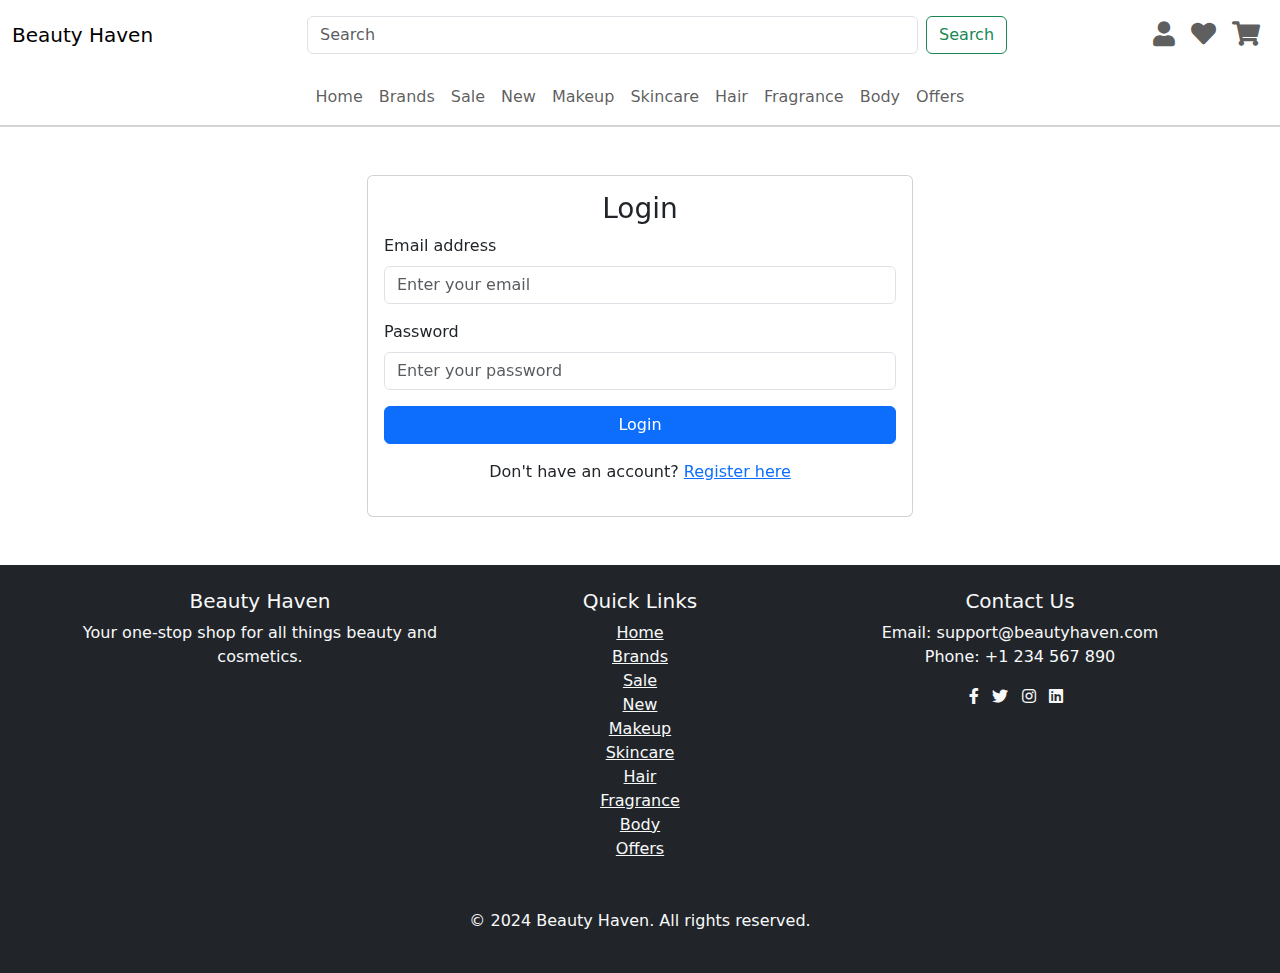
<file: auth.html>
<!DOCTYPE html>
<html lang="en">
<head>
    <meta charset="UTF-8">
    <meta name="viewport" content="width=device-width, initial-scale=1.0">
    <title>Login and Register - JazairGlam</title>
    <link href="https://cdn.jsdelivr.net/npm/bootstrap@5.3.0/dist/css/bootstrap.min.css" rel="stylesheet">
    <link href="https://cdnjs.cloudflare.com/ajax/libs/font-awesome/5.15.4/css/all.min.css" rel="stylesheet">
    <link rel="stylesheet" href="style.css">
</head>
<body>
    <div id="navbar-container"></div>

    <div class="container py-5">
        <div class="row justify-content-center">
            <div class="col-md-6">
                <div id="auth-container" class="card">
                    <div class="card-body">
                        <div id="login-form">
                            <h3 class="card-title text-center">Login</h3>
                            <form>
                                <div class="mb-3">
                                    <label for="loginEmail" class="form-label">Email address</label>
                                    <input type="email" class="form-control" id="loginEmail" placeholder="Enter your email">
                                </div>
                                <div class="mb-3">
                                    <label for="loginPassword" class="form-label">Password</label>
                                    <input type="password" class="form-control" id="loginPassword" placeholder="Enter your password">
                                </div>
                                <button type="submit" class="btn btn-primary w-100">Login</button>
                            </form>
                            <p class="mt-3 text-center">
                                Don't have an account? <a href="#" id="show-register">Register here</a>
                            </p>
                        </div>
                        <div id="register-form" class="d-none">
                            <h3 class="card-title text-center">Register</h3>
                            <form>
                                <div class="mb-3">
                                    <label for="registerName" class="form-label">Full Name</label>
                                    <input type="text" class="form-control" id="registerName" placeholder="Enter your full name">
                                </div>
                                <div class="mb-3">
                                    <label for="registerEmail" class="form-label">Email address</label>
                                    <input type="email" class="form-control" id="registerEmail" placeholder="Enter your email">
                                </div>
                                <div class="mb-3">
                                    <label for="registerPassword" class="form-label">Password</label>
                                    <input type="password" class="form-control" id="registerPassword" placeholder="Enter your password">
                                </div>
                                <div class="mb-3">
                                    <label for="confirmPassword" class="form-label">Confirm Password</label>
                                    <input type="password" class="form-control" id="confirmPassword" placeholder="Confirm your password">
                                </div>
                                <button type="submit" class="btn btn-primary w-100">Register</button>
                            </form>
                            <p class="mt-3 text-center">
                                Already have an account? <a href="#" id="show-login">Login here</a>
                            </p>
                        </div>
                    </div>
                </div>
            </div>
        </div>
    </div>

    <div id="footer-container"></div>

    <script src="https://code.jquery.com/jquery-3.6.0.min.js"></script>
    <script src="https://cdn.jsdelivr.net/npm/@popperjs/core@2.11.6/dist/umd/popper.min.js"></script>
    <script src="https://cdn.jsdelivr.net/npm/bootstrap@5.3.0/dist/js/bootstrap.min.js"></script>
    <script src="script.js"></script>
</body>
</html>
</file>
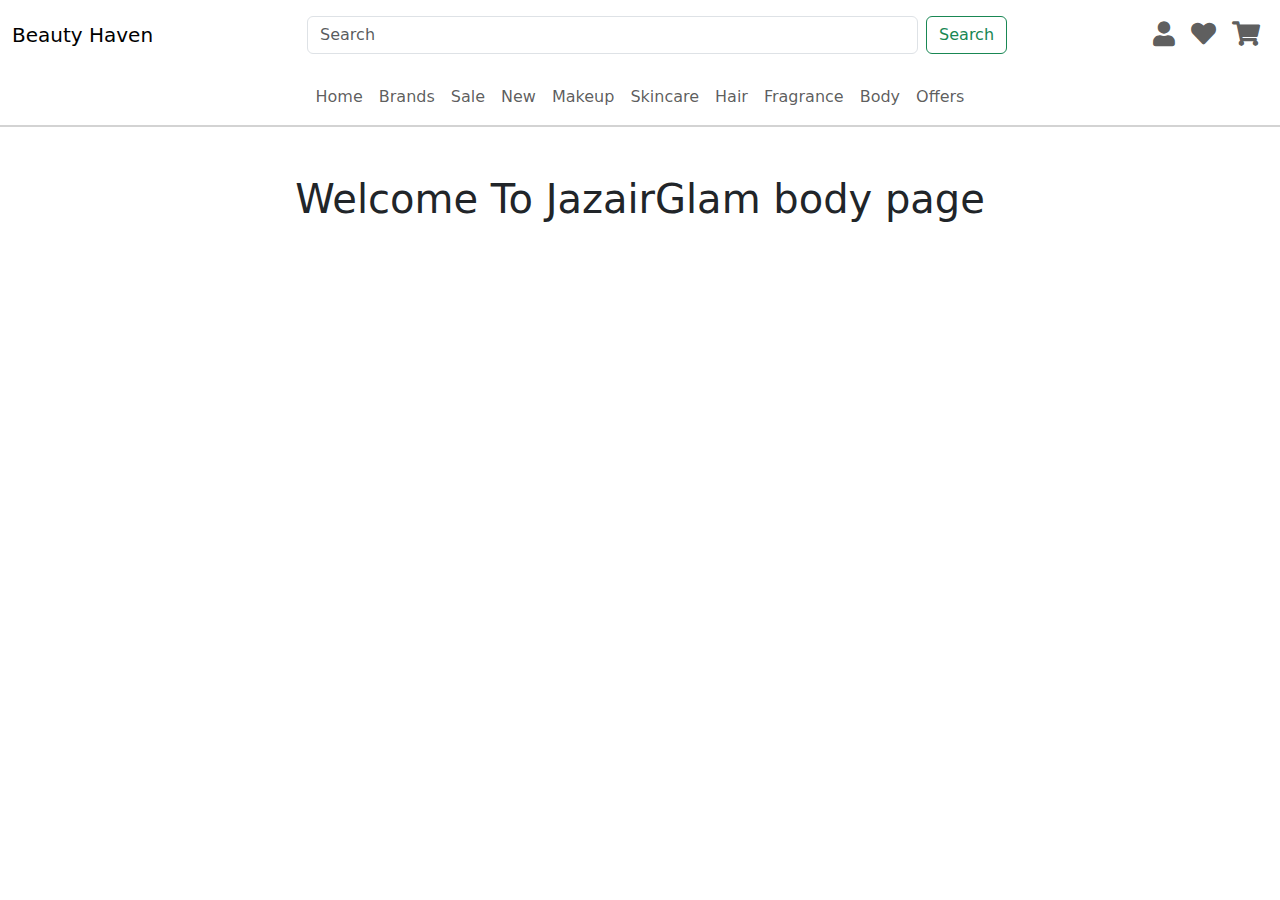
<file: body.html>
<!DOCTYPE html>
<html lang="en">
<head>
    <meta charset="UTF-8">
    <meta name="viewport" content="width=device-width, initial-scale=1.0">
    <title>JazairGlam</title>
    <link href="https://cdn.jsdelivr.net/npm/bootstrap@5.3.0/dist/css/bootstrap.min.css" rel="stylesheet">
    <!-- Font Awesome -->
    <link href="https://cdnjs.cloudflare.com/ajax/libs/font-awesome/5.15.4/css/all.min.css" rel="stylesheet">
    <link rel="stylesheet" href="style.css">
</head>
<body>

    <div id="navbar-container"></div>
    
    <div class="container text-center py-5">
        <h1>Welcome To JazairGlam body page</h1>
    </div>

    <script src="https://cdn.jsdelivr.net/npm/@popperjs/core@2.11.6/dist/umd/popper.min.js"></script>
    <script src="https://cdn.jsdelivr.net/npm/bootstrap@5.3.0/dist/js/bootstrap.min.js"></script>
    <script src="script.js"></script>
</body>
</html>
</file>
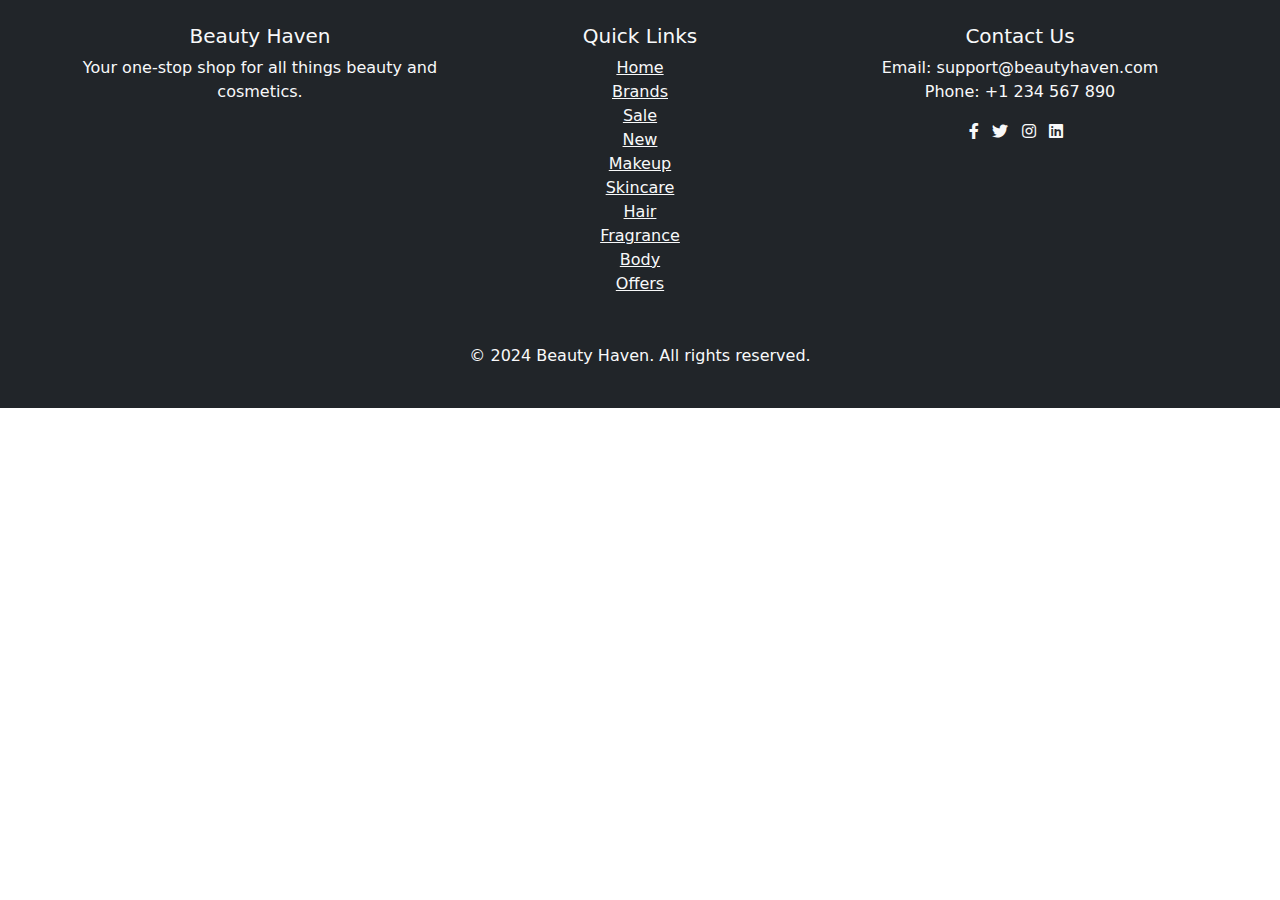
<file: footer.html>
<!DOCTYPE html>
<html lang="en">
<head>
    <meta charset="UTF-8">
    <meta name="viewport" content="width=device-width, initial-scale=1.0">
    <title>Footer</title>
    <link href="https://cdn.jsdelivr.net/npm/bootstrap@5.3.0/dist/css/bootstrap.min.css" rel="stylesheet">
    <link href="https://cdnjs.cloudflare.com/ajax/libs/font-awesome/5.15.4/css/all.min.css" rel="stylesheet">
</head>
<body>
    <footer class="bg-dark text-light py-4">
        <div class="container text-center">
            <div class="row">
                <div class="col-md-4 mb-3">
                    <h5>Beauty Haven</h5>
                    <p>Your one-stop shop for all things beauty and cosmetics.</p>
                </div>
                <div class="col-md-4 mb-3">
                    <h5>Quick Links</h5>
                    <ul class="list-unstyled">
                        <li><a href="./index.html" class="text-light">Home</a></li>
                        <li><a href="./brands.html" class="text-light">Brands</a></li>
                        <li><a href="./sale.html" class="text-light">Sale</a></li>
                        <li><a href="./new.html" class="text-light">New</a></li>
                        <li><a href="./makeup.html" class="text-light">Makeup</a></li>
                        <li><a href="./skincare.html" class="text-light">Skincare</a></li>
                        <li><a href="./hair.html" class="text-light">Hair</a></li>
                        <li><a href="./fragrance.html" class="text-light">Fragrance</a></li>
                        <li><a href="./body.html" class="text-light">Body</a></li>
                        <li><a href="./offers.html" class="text-light">Offers</a></li>
                    </ul>
                </div>
                <div class="col-md-4 mb-3">
                    <h5>Contact Us</h5>
                    <p>Email: support@beautyhaven.com<br>Phone: +1 234 567 890</p>
                    <div>
                        <a href="#" class="text-light me-2"><i class="fab fa-facebook-f"></i></a>
                        <a href="#" class="text-light me-2"><i class="fab fa-twitter"></i></a>
                        <a href="#" class="text-light me-2"><i class="fab fa-instagram"></i></a>
                        <a href="#" class="text-light me-2"><i class="fab fa-linkedin"></i></a>
                    </div>
                </div>
            </div>
            <div class="text-center mt-3">
                <p>&copy; 2024 Beauty Haven. All rights reserved.</p>
            </div>
        </div>
    </footer>

</body>
</html>
</file>
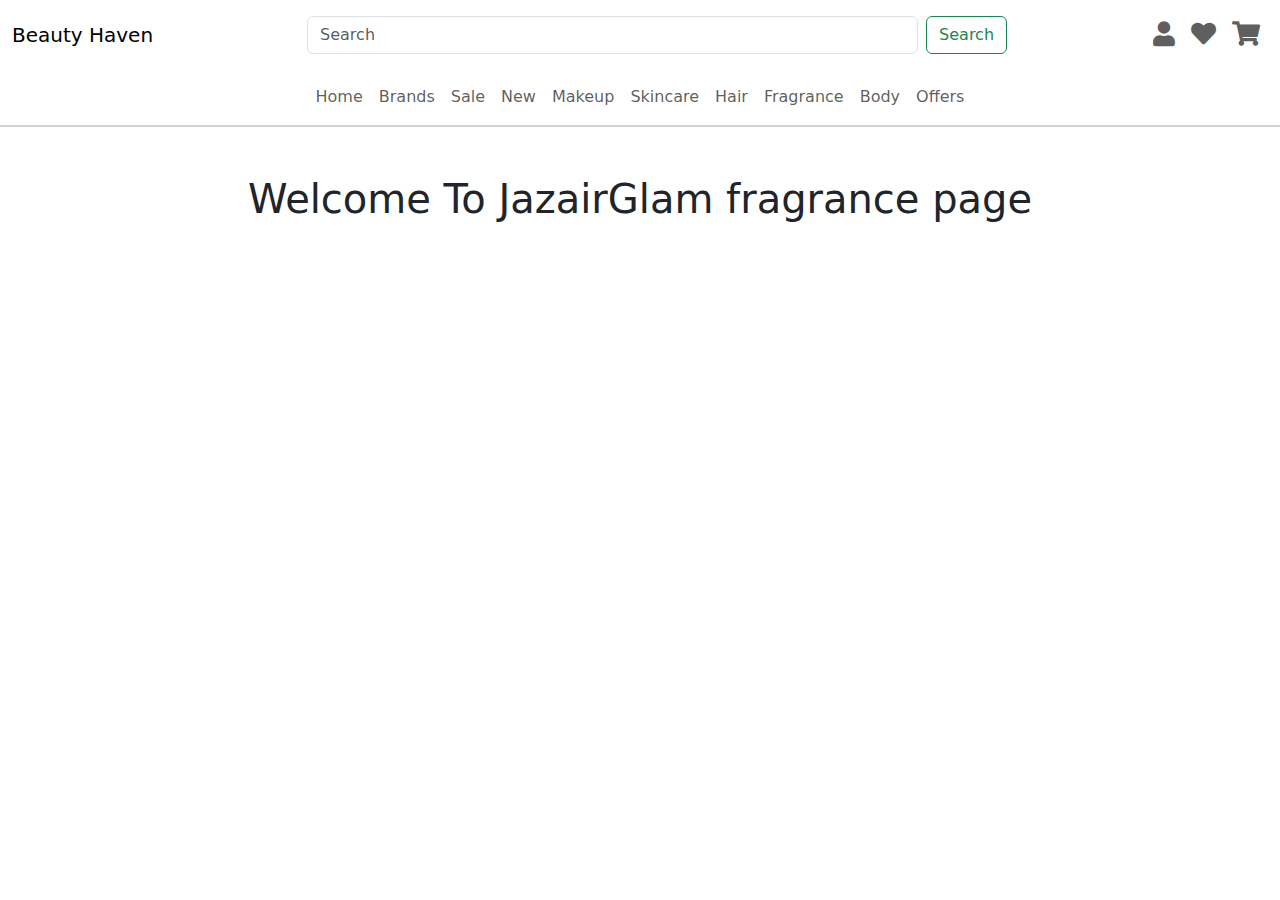
<file: fragrance.html>
<!DOCTYPE html>
<html lang="en">
<head>
    <meta charset="UTF-8">
    <meta name="viewport" content="width=device-width, initial-scale=1.0">
    <title>JazairGlam</title>
    <link href="https://cdn.jsdelivr.net/npm/bootstrap@5.3.0/dist/css/bootstrap.min.css" rel="stylesheet">
    <!-- Font Awesome -->
    <link href="https://cdnjs.cloudflare.com/ajax/libs/font-awesome/5.15.4/css/all.min.css" rel="stylesheet">
    <link rel="stylesheet" href="style.css">
</head>
<body>

    <div id="navbar-container"></div>
    
    <div class="container text-center py-5">
        <h1>Welcome To JazairGlam fragrance page</h1>
    </div>
    

    <script src="https://cdn.jsdelivr.net/npm/@popperjs/core@2.11.6/dist/umd/popper.min.js"></script>
    <script src="https://cdn.jsdelivr.net/npm/bootstrap@5.3.0/dist/js/bootstrap.min.js"></script>
    <script src="script.js"></script>
</body>
</html>
</file>
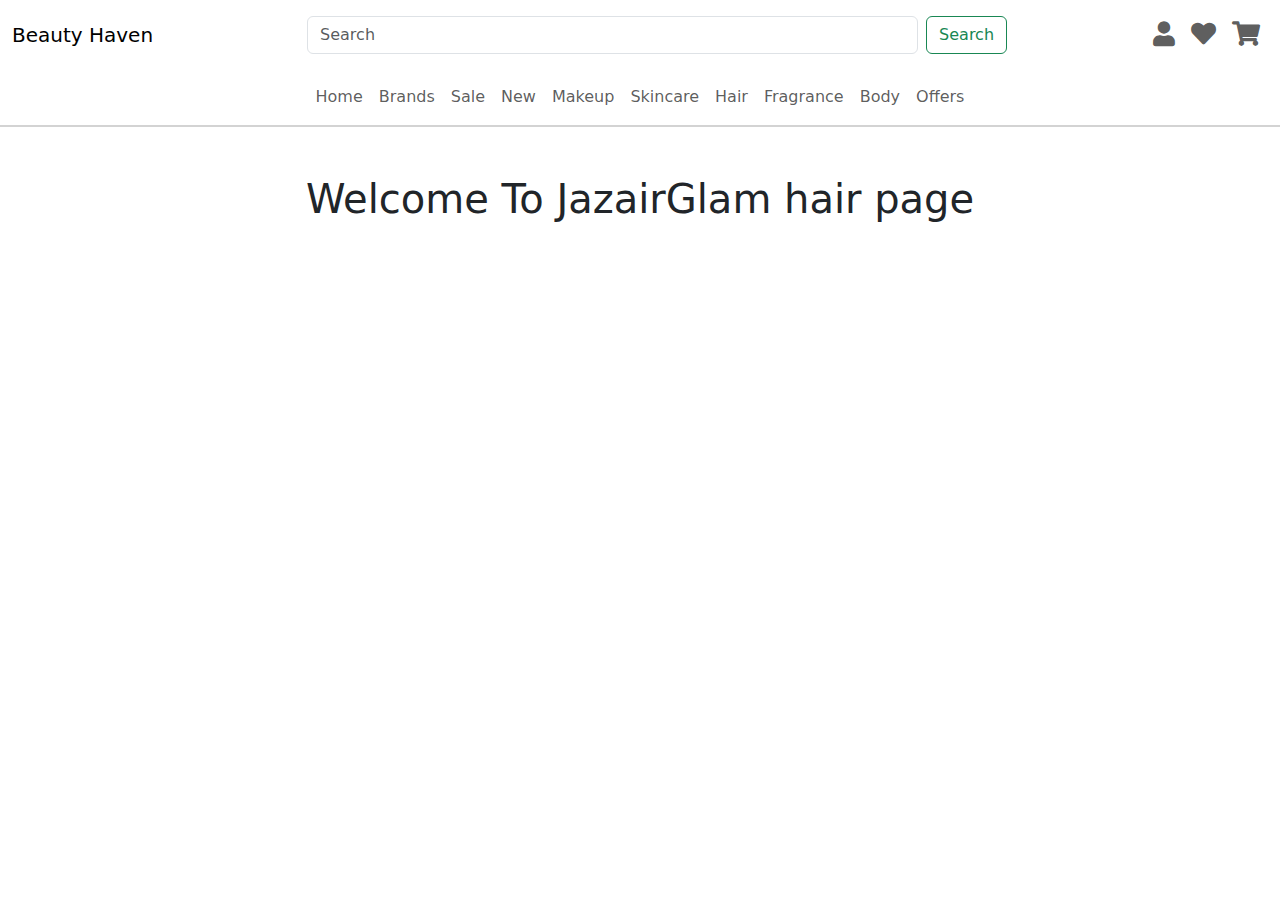
<file: hair.html>
<!DOCTYPE html>
<html lang="en">
<head>
    <meta charset="UTF-8">
    <meta name="viewport" content="width=device-width, initial-scale=1.0">
    <title>JazairGlam</title>
    <link href="https://cdn.jsdelivr.net/npm/bootstrap@5.3.0/dist/css/bootstrap.min.css" rel="stylesheet">
    <!-- Font Awesome -->
    <link href="https://cdnjs.cloudflare.com/ajax/libs/font-awesome/5.15.4/css/all.min.css" rel="stylesheet">
    <link rel="stylesheet" href="style.css">
</head>
<body>

    <div id="navbar-container"></div>
    
    <div class="container text-center py-5">
        <h1>Welcome To JazairGlam hair page</h1>
    </div>
    

    <script src="https://cdn.jsdelivr.net/npm/@popperjs/core@2.11.6/dist/umd/popper.min.js"></script>
    <script src="https://cdn.jsdelivr.net/npm/bootstrap@5.3.0/dist/js/bootstrap.min.js"></script>
    <script src="script.js"></script>
</body>
</html>
</file>
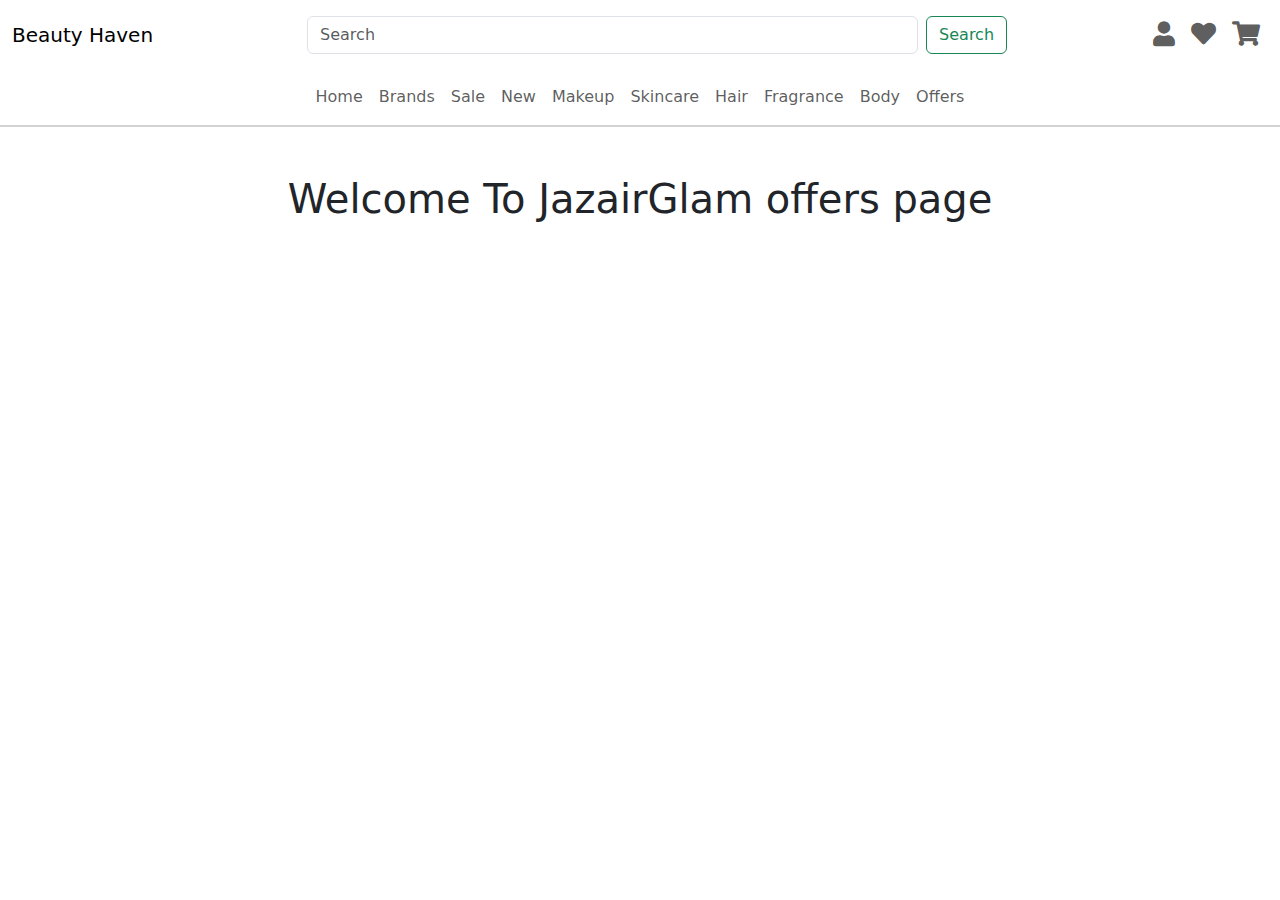
<file: offers.html>
<!DOCTYPE html>
<html lang="en">
<head>
    <meta charset="UTF-8">
    <meta name="viewport" content="width=device-width, initial-scale=1.0">
    <title>JazairGlam</title>
    <link href="https://cdn.jsdelivr.net/npm/bootstrap@5.3.0/dist/css/bootstrap.min.css" rel="stylesheet">
    <!-- Font Awesome -->
    <link href="https://cdnjs.cloudflare.com/ajax/libs/font-awesome/5.15.4/css/all.min.css" rel="stylesheet">
    <link rel="stylesheet" href="style.css">
</head>
<body>

    <div id="navbar-container"></div>
    
    <div class="container text-center py-5">
        <h1>Welcome To JazairGlam offers page</h1>
    </div>

    <script src="https://cdn.jsdelivr.net/npm/@popperjs/core@2.11.6/dist/umd/popper.min.js"></script>
    <script src="https://cdn.jsdelivr.net/npm/bootstrap@5.3.0/dist/js/bootstrap.min.js"></script>
    <script src="script.js"></script>
</body>
</html>
</file>
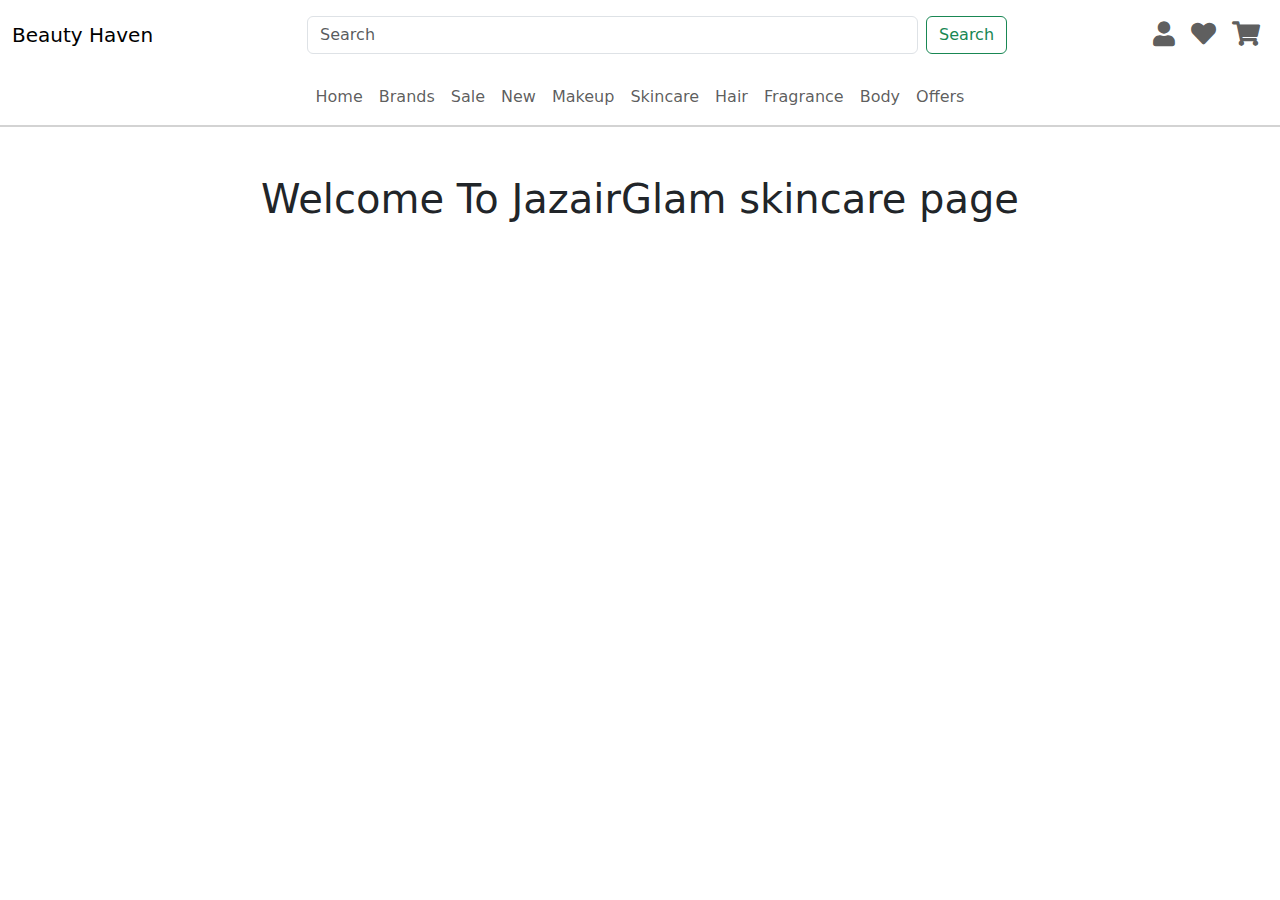
<file: skincare.html>
<!DOCTYPE html>
<html lang="en">
<head>
    <meta charset="UTF-8">
    <meta name="viewport" content="width=device-width, initial-scale=1.0">
    <title>JazairGlam</title>
    <link href="https://cdn.jsdelivr.net/npm/bootstrap@5.3.0/dist/css/bootstrap.min.css" rel="stylesheet">
    <!-- Font Awesome -->
    <link href="https://cdnjs.cloudflare.com/ajax/libs/font-awesome/5.15.4/css/all.min.css" rel="stylesheet">
    <link rel="stylesheet" href="style.css">
</head>
<body>

    <div id="navbar-container"></div>
    
    <div class="container text-center py-5">
        <h1>Welcome To JazairGlam skincare page</h1>
    </div>
    

    <script src="https://cdn.jsdelivr.net/npm/@popperjs/core@2.11.6/dist/umd/popper.min.js"></script>
    <script src="https://cdn.jsdelivr.net/npm/bootstrap@5.3.0/dist/js/bootstrap.min.js"></script>
    <script src="script.js"></script>
</body>
</html>
</file>
<file: style.css>
/* Custom styles for the secondary navbar */
.navbar-secondary {
    background-color: #FFFFFF; /* Same background color as the main navbar */
    width: 100%;
    border-bottom: 2px solid lightgray; /* Set the bottom border */
}

.navbar-secondary .nav-link {
    padding: 0.5rem 1rem; /* Adjust padding as needed */
}

/* Ensure the secondary navbar appears right below the primary navbar in desktop mode */
@media (min-width: 992px) {
    .navbar-secondary {
        margin-top: -1px; /* Slight adjustment to remove any gap between navbars */
    }
}

/* Adjust the width and centering of the search bar */
form.d-flex {
    max-width: 700px; /* Adjust this width as needed */
    width: 100%;
}

form.d-flex input.form-control {
    flex-grow: 1;
}

.fas {
    font-size: 25px;
}


/* Custom styles for the auth forms */
#auth-container {
    transition: transform 0.3s ease-in-out;
    transform-style: preserve-3d;
}

#login-form, #register-form {
    backface-visibility: hidden;
}

#login-form.d-none, #register-form.d-none {
    display: none;
}
</file>
